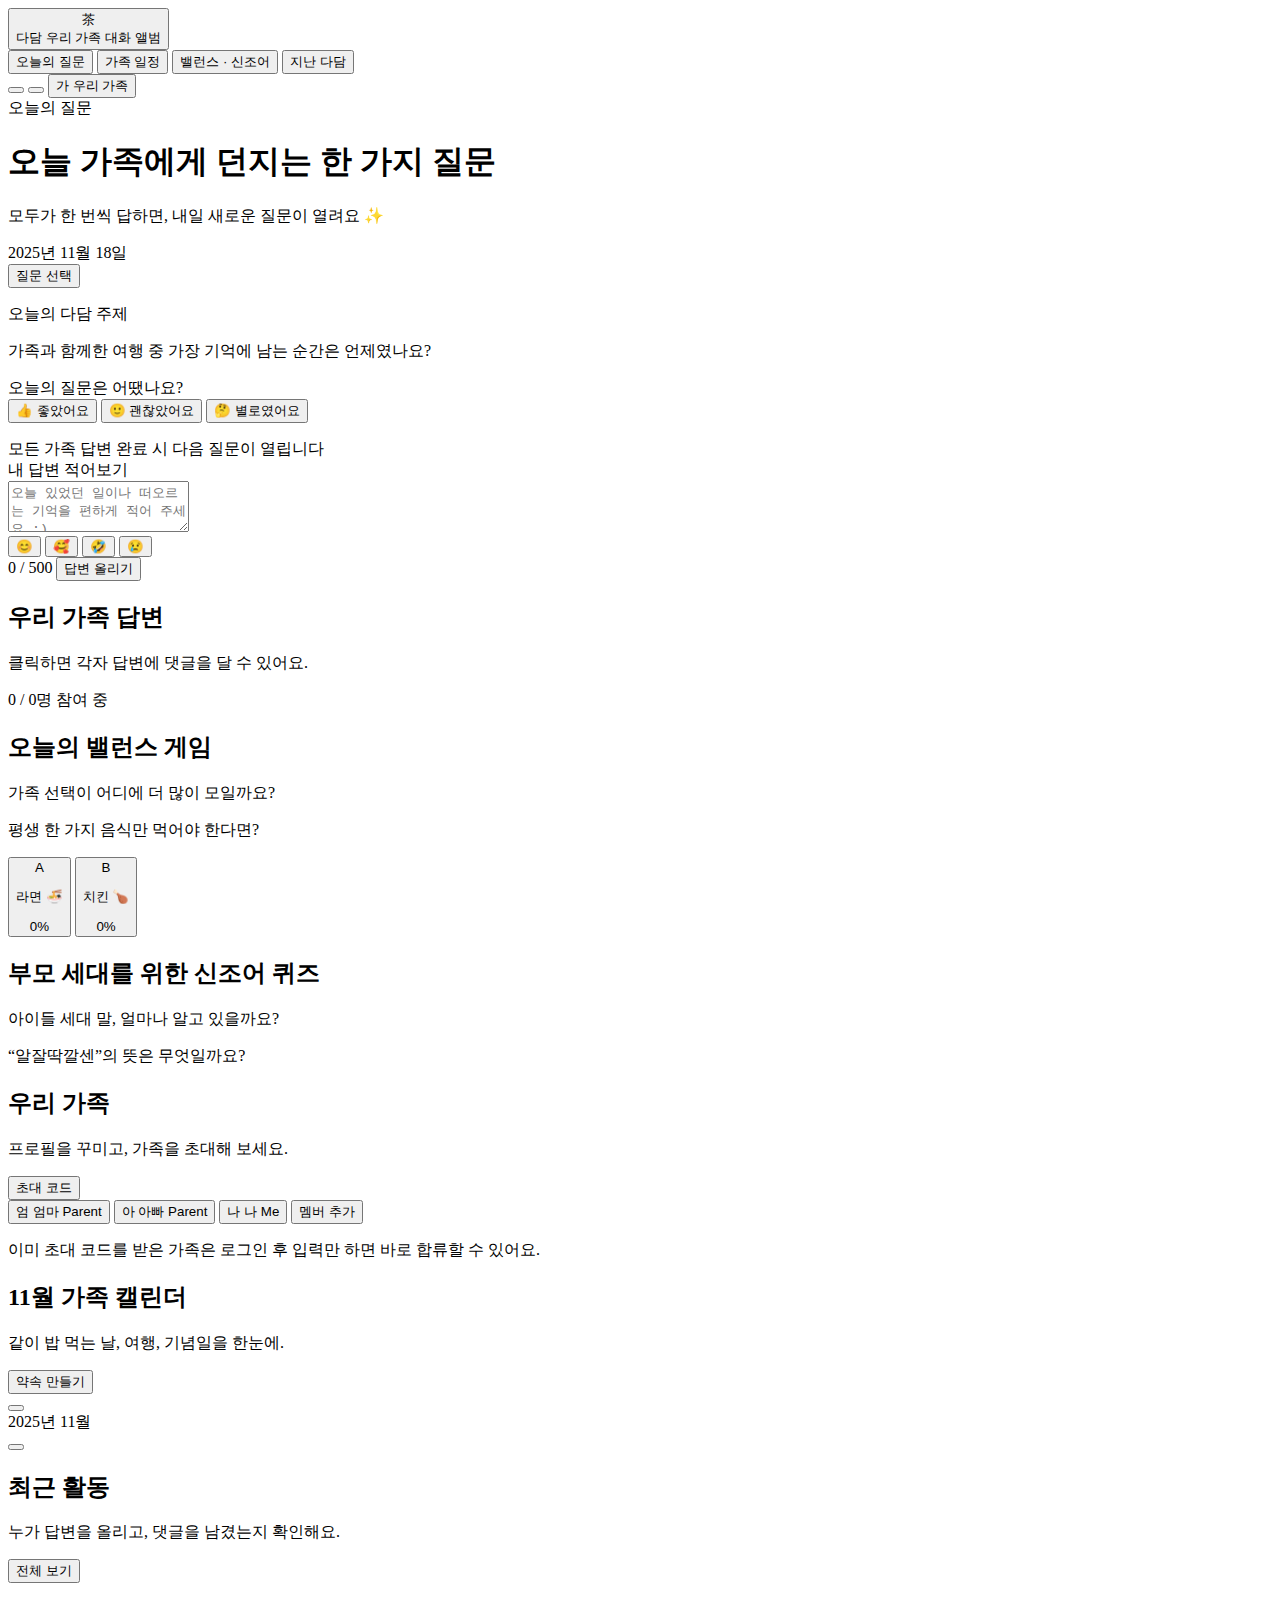
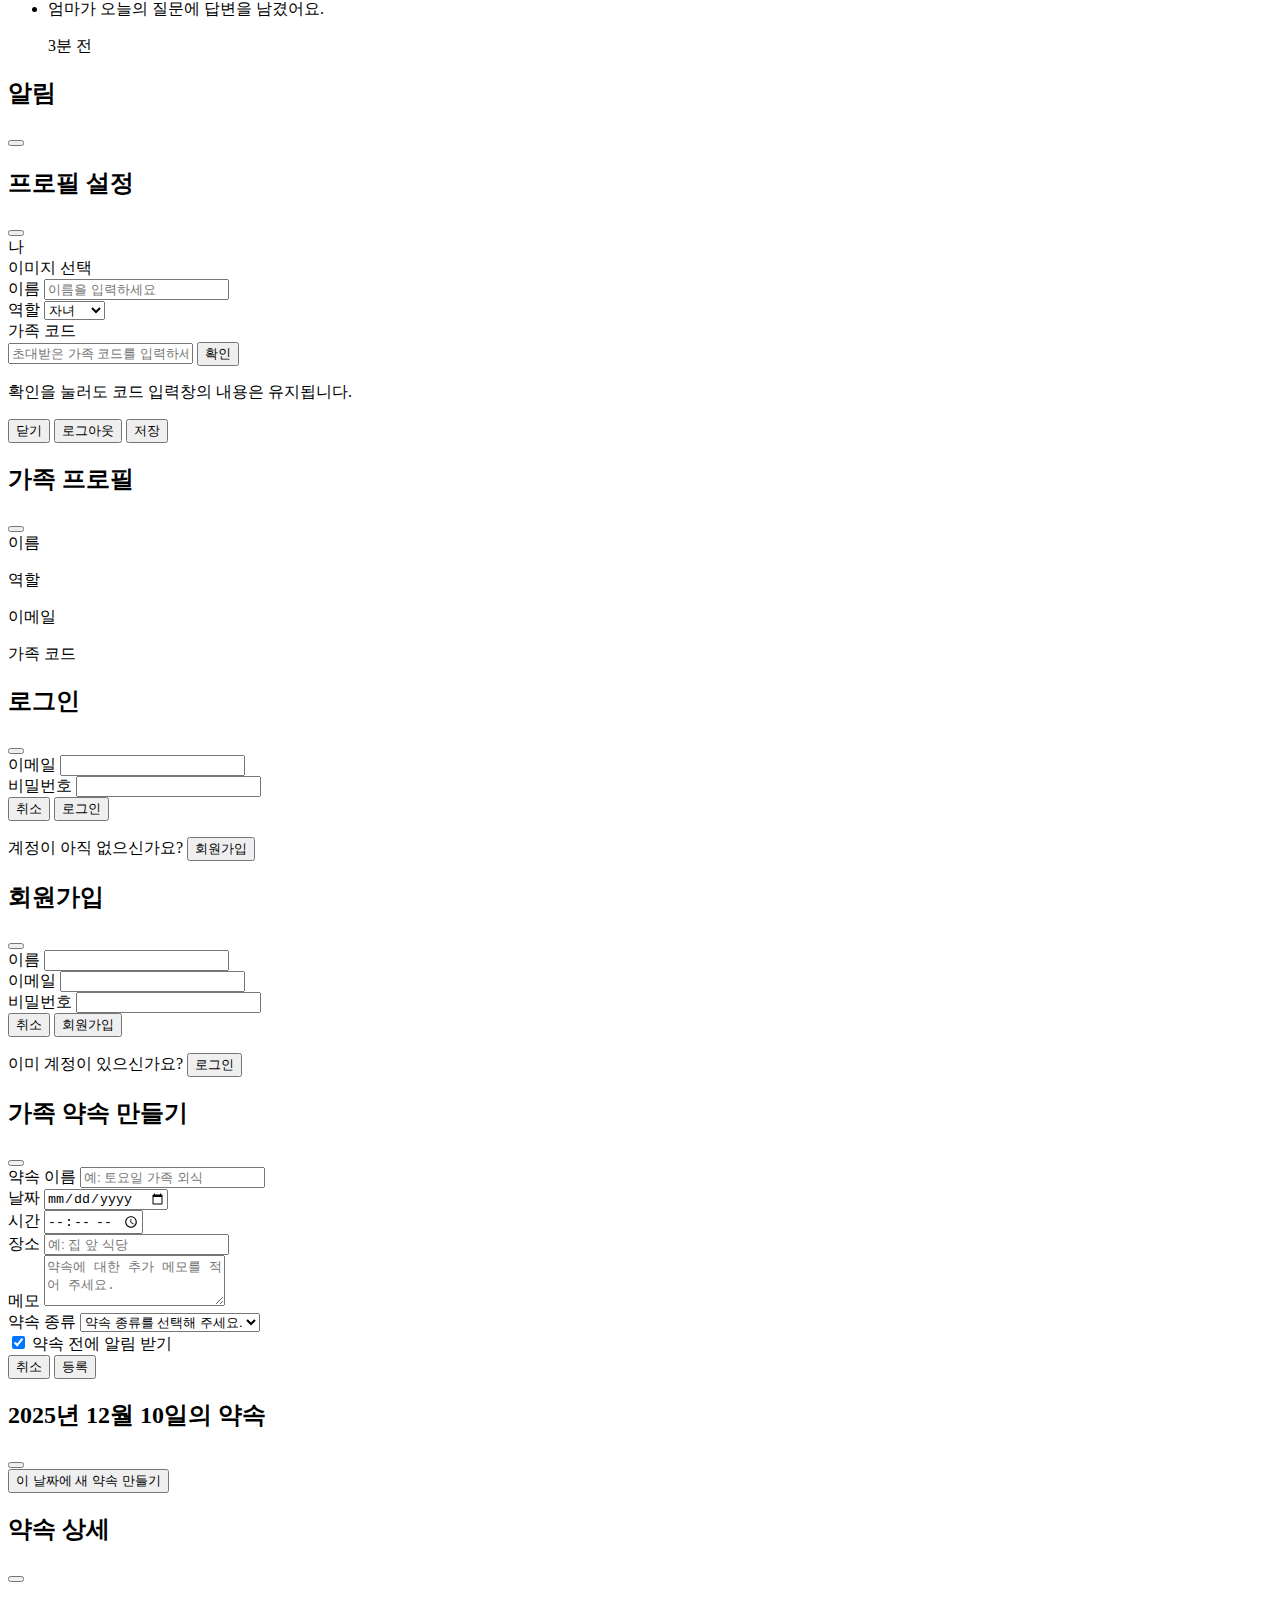
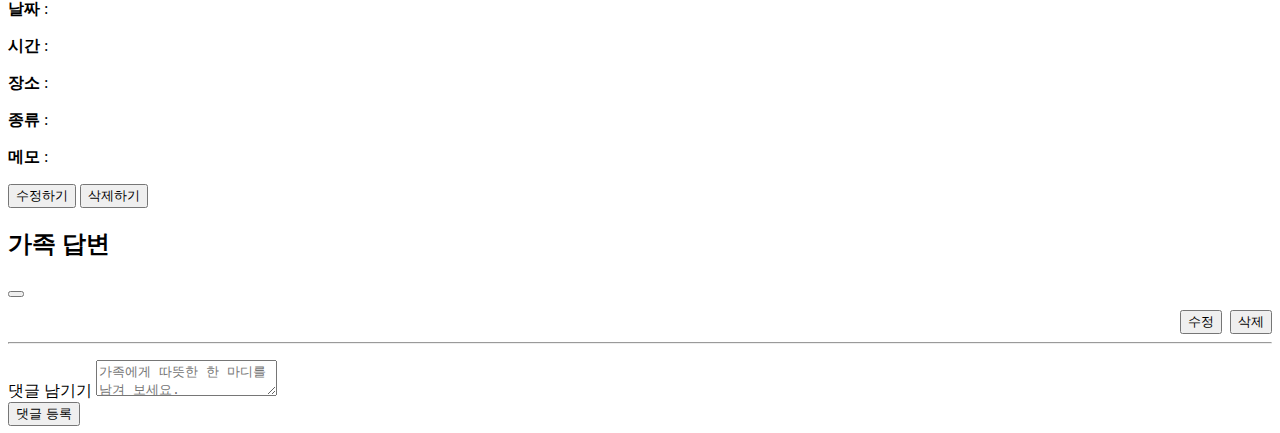
<file: src/main/resources/templates/index.html>
<!DOCTYPE html>
<html lang="ko" xmlns:th="http://www.thymeleaf.org">
<head xmlns:th="http://www.thymeleaf.org">
    <meta charset="UTF-8" />
    <title>다담 · 가족 대화/약속 플랫폼</title>
    <meta name="viewport" content="width=device-width, initial-scale=1.0" />

    <!-- Base & layout & components & widgets -->
    <link rel="stylesheet" th:href="@{/familyhub.base.css}" />
    <link rel="stylesheet" th:href="@{/familyhub.layout.css}" />
    <link rel="stylesheet" th:href="@{/familyhub.components.css}" />
    <link rel="stylesheet" th:href="@{/familyhub.widgets.css}" />
</head>
<body class="fh-body theme-light">
<div class="app">

    <!-- ================= HEADER ================= -->
    <header class="header">
        <div class="header-left">
            <button class="logo-chip" type="button">
                <span class="logo-mark">茶</span>
                <div class="logo-text">
                    <span class="logo-title">다담</span>
                    <span class="logo-subtitle">우리 가족 대화 앨범</span>
                </div>
            </button>

            <nav class="main-nav" aria-label="다담 주요 메뉴">
                <button class="nav-pill is-active" data-view="home" type="button">
                    오늘의 질문
                </button>
                <button class="nav-pill" data-view="calendar" type="button">
                    가족 일정
                </button>
                <button class="nav-pill" data-view="games" type="button">
                    밸런스 · 신조어
                </button>
                <button class="nav-pill" data-view="archive" type="button">
                    지난 다담
                </button>
            </nav>
        </div>

        <div class="header-right">
            <!-- 알림 열기 -->
            <button class="header-icon-btn" id="open-notifications" type="button" aria-label="알림 열기">
                <span class="fh-icon-bell"></span>
                <span class="badge-dot" id="notification-badge"></span>
            </button>

            <!-- 로그인/회원 관리 -->
            <button class="header-icon-btn" id="open-auth" type="button" aria-label="로그인/회원 관리">
                <span class="fh-icon-user"></span>
            </button>

            <!-- 프로필 / 마이페이지 -->
            <button class="avatar-chip" id="open-profile" type="button">
                <span class="avatar avatar-sm" id="current-avatar">
                    <span class="avatar-initial">가</span>
                </span>
                <span class="avatar-name" id="current-username">우리 가족</span>
                <span class="fh-icon-chevron-down"></span>
            </button>
        </div>
    </header>

    <!-- ================= MAIN LAYOUT ================= -->
    <main class="main-layout">
        <!-- ====== MAIN COLUMN ====== -->
        <section class="main-column">

            <!-- 오늘의 질문 / 답변 입력 -->
            <section class="card card-hero" aria-labelledby="today-question-title">
                <header class="card-header">
                    <div class="card-header-left">
                        <span class="pill pill-soft">오늘의 질문</span>
                        <div class="card-title-wrap">
                            <h1 class="card-title" id="today-question-title">
                                오늘 가족에게 던지는 한 가지 질문
                            </h1>
                            <p class="card-subtitle">
                                모두가 한 번씩 답하면, 내일 새로운 질문이 열려요 ✨
                            </p>
                        </div>
                    </div>
                    <div class="card-header-right">
                        <div class="date-badge">
                            <span id="today-label">2025년 11월 18일</span>
                        </div>
                        <button class="ghost-icon-btn" id="open-question-archive" type="button">
                            <span class="fh-icon-calendar"></span>
                            <span>질문 선택</span>
                        </button>
                    </div>
                </header>

                <div class="question-main">
                    <div class="question-text-wrap">
                        <p class="question-tagline">
                            오늘의 다담 주제
                        </p>

                        <!-- ✅ 질문 ID를 data-question-id로 바인딩 -->
                        <p
                                class="question-text"
                                id="today-question-text"
                                data-question-id=""
                                th:attr="data-question-id=${todayQuestion != null} ? ${todayQuestion.id} : null"
                                th:text="${todayQuestion != null} ? ${todayQuestion.content} : '가족과 함께한 여행 중 가장 기억에 남는 순간은 언제였나요?'"
                        >
                            가족과 함께한 여행 중 가장 기억에 남는 순간은 언제였나요?
                        </p>

                        <!-- ✅ 질문 만족도 조사 UI (프론트 전용) -->
                        <div class="question-meta">
                            <div class="question-rating">
                                <span class="chip chip-outline question-rating-label">
                                    오늘의 질문은 어땠나요?
                                </span>
                                <div class="question-rating-buttons" role="group" aria-label="질문 만족도 선택">
                                    <button type="button"
                                            class="chip chip-soft question-rating-btn"
                                            data-rating="good">
                                        👍 좋았어요
                                    </button>
                                    <button type="button"
                                            class="chip chip-soft question-rating-btn"
                                            data-rating="ok">
                                        🙂 괜찮았어요
                                    </button>
                                    <button type="button"
                                            class="chip chip-soft question-rating-btn"
                                            data-rating="bad">
                                        🤔 별로였어요
                                    </button>
                                </div>
                                <!-- 단순 프론트 전용 상태 텍스트 -->
                                <p class="question-rating-status text-soft"
                                   id="question-rating-status"
                                   aria-live="polite"></p>
                            </div>

                            <span class="chip chip-outline">
                                모든 가족 답변 완료 시 다음 질문이 열립니다
                            </span>
                        </div>
                    </div>

                    <form class="answer-form" id="answer-form">
                        <label class="field-label" for="answer-input">
                            내 답변 적어보기
                        </label>
                        <div class="textarea-shell">
                            <textarea
                                    id="answer-input"
                                    class="textarea"
                                    rows="3"
                                    placeholder="오늘 있었던 일이나 떠오르는 기억을 편하게 적어 주세요 :)"
                            ></textarea>
                            <div class="textarea-footer">
                                <div class="emoji-row">
                                    <button type="button" class="emoji-chip" data-emoji="😊">😊</button>
                                    <button type="button" class="emoji-chip" data-emoji="🥰">🥰</button>
                                    <button type="button" class="emoji-chip" data-emoji="🤣">🤣</button>
                                    <button type="button" class="emoji-chip" data-emoji="😢">😢</button>
                                </div>
                                <div class="answer-actions">
                                    <span class="length-hint" id="answer-length-hint">0 / 500</span>
                                    <button class="btn btn-primary" type="submit">
                                        답변 올리기
                                    </button>
                                </div>
                            </div>
                        </div>
                    </form>
                </div>
            </section>

            <!-- 가족 답변 리스트 -->
            <section class="card card-answers" aria-label="가족 답변">
                <header class="card-header">
                    <div class="card-header-left">
                        <h2 class="card-title">우리 가족 답변</h2>
                        <p class="card-subtitle">
                            클릭하면 각자 답변에 댓글을 달 수 있어요.
                        </p>
                    </div>
                    <div class="card-header-right">
                        <span class="pill pill-soft" id="answer-progress-pill">
                            0 / 0명 참여 중
                        </span>
                    </div>
                </header>

                <!-- ✅ 실제 데이터는 dadam.answers.js가 렌더링 -->
                <ul class="answer-list" id="answer-list"></ul>
            </section>

            <!-- 밸런스 게임 + 신조어 퀴즈 영역 -->
            <section class="cards-row">
                <!-- 밸런스 게임 -->
                <section class="card card-balance" aria-label="오늘의 밸런스 게임">
                    <header class="card-header">
                        <div class="card-header-left">
                            <h2 class="card-title">오늘의 밸런스 게임</h2>
                            <p class="card-subtitle">
                                가족 선택이 어디에 더 많이 모일까요?
                            </p>
                        </div>
                    </header>

                    <div class="balance-body" id="balance-game" data-game-id="">
                        <p class="balance-question" id="balance-question">
                            평생 한 가지 음식만 먹어야 한다면?
                        </p>

                        <div class="balance-options">
                            <button
                                    class="balance-option"
                                    type="button"
                                    data-choice="A"
                            >
                                <div class="balance-label">A</div>
                                <p class="balance-text">라면 🍜</p>
                                <div class="balance-result">
                                    <div class="balance-bar" data-bar="A"></div>
                                    <span class="balance-percent" data-percent="A">0%</span>
                                </div>
                                <div class="balance-avatars" data-avatars="A"></div>
                            </button>

                            <button
                                    class="balance-option"
                                    type="button"
                                    data-choice="B"
                            >
                                <div class="balance-label">B</div>
                                <p class="balance-text">치킨 🍗</p>
                                <div class="balance-result">
                                    <div class="balance-bar" data-bar="B"></div>
                                    <span class="balance-percent" data-percent="B">0%</span>
                                </div>
                                <div class="balance-avatars" data-avatars="B"></div>
                            </button>
                        </div>
                    </div>
                </section>

                <!-- 신조어 퀴즈 -->
                <section class="card card-quiz" aria-label="부모 세대를 위한 신조어 퀴즈">
                    <header class="card-header">
                        <div class="card-header-left">
                            <h2 class="card-title">부모 세대를 위한 신조어 퀴즈</h2>
                            <p class="card-subtitle">
                                아이들 세대 말, 얼마나 알고 있을까요?
                            </p>
                        </div>
                        <!--                        <button class="ghost-icon-btn" id="regen-quiz" type="button">-->
                        <!--                            <span class="fh-icon-refresh"></span>-->
                        <!--                            <span>다른 문제</span>-->
                        <!--                        </button>-->
                    </header>

                    <div class="quiz-body" id="slang-quiz" data-quiz-id="">
                        <p class="quiz-question" id="quiz-question">
                            “알잘딱깔센”의 뜻은 무엇일까요?
                        </p>
                        <ul class="quiz-options" id="quiz-options">
                            <!-- JS에서 실제 보기 + 아바타 렌더링 -->
                        </ul>
                        <div class="quiz-actions">
                            <button class="btn btn-primary btn-sm"
                                    id="quiz-check-answer"
                                    type="button"
                                    style="display:none;">
                                정답 확인
                            </button>
                        </div>
                        <p class="quiz-feedback" id="quiz-feedback" aria-live="polite"></p>
                    </div>
                </section>
            </section>
        </section>

        <!-- ====== SIDEBAR ====== -->
        <aside class="sidebar" aria-label="가족 정보 및 일정 사이드바">

            <!-- 가족 멤버 / 초대 -->
            <section class="card card-family">
                <header class="card-header">
                    <div class="card-header-left">
                        <h2 class="card-title">우리 가족</h2>
                        <p class="card-subtitle">
                            프로필을 꾸미고, 가족을 초대해 보세요.
                        </p>
                    </div>
                    <button class="btn btn-ghost" id="open-invite" type="button">
                        초대 코드
                    </button>
                </header>

                <div class="family-grid" id="family-grid">
                    <button class="family-cell" type="button" data-user-id="mom">
                        <span class="avatar avatar-md">
                            <span class="avatar-initial">엄</span>
                        </span>
                        <span class="family-name">엄마</span>
                        <span class="family-role-badge">Parent</span>
                    </button>

                    <button class="family-cell" type="button" data-user-id="dad">
                        <span class="avatar avatar-md">
                            <span class="avatar-initial">아</span>
                        </span>
                        <span class="family-name">아빠</span>
                        <span class="family-role-badge">Parent</span>
                    </button>

                    <button class="family-cell" type="button" data-user-id="me">
                        <span class="avatar avatar-md avatar-accent">
                            <span class="avatar-initial">나</span>
                        </span>
                        <span class="family-name">나</span>
                        <span class="family-role-badge">Me</span>
                    </button>

                    <button class="family-cell family-add" id="family-add-btn" type="button">
                        <span class="avatar avatar-md avatar-dashed">
                            <span class="fh-icon-plus"></span>
                        </span>
                        <span class="family-name">멤버 추가</span>
                    </button>
                </div>

                <p class="family-hint">
                    이미 초대 코드를 받은 가족은 로그인 후 입력만 하면 바로 합류할 수 있어요.
                </p>
            </section>

            <!-- 캘린더 + 일정 -->
            <section class="card card-calendar">
                <header class="card-header">
                    <div class="card-header-left">
                        <h2 class="card-title">11월 가족 캘린더</h2>
                        <p class="card-subtitle">
                            같이 밥 먹는 날, 여행, 기념일을 한눈에.
                        </p>
                    </div>
                    <button class="btn btn-primary btn-sm" id="open-schedule-modal" type="button">
                        약속 만들기
                    </button>
                </header>

                <div class="calendar-shell">
                    <div class="calendar-header">
                        <button class="ghost-icon-btn" id="calendar-prev" type="button" aria-label="이전 달">
                            <span class="fh-icon-chevron-left"></span>
                        </button>
                        <div class="calendar-title" id="calendar-title">2025년 11월</div>
                        <button class="ghost-icon-btn" id="calendar-next" type="button" aria-label="다음 달">
                            <span class="fh-icon-chevron-right"></span>
                        </button>
                    </div>
                    <div class="calendar-grid" id="calendar-grid">
                        <!-- dadam.ui.js에서 달력 렌더링 -->
                    </div>
                </div>

                <!-- ✅ 일정 리스트: JS가 API 결과로 렌더 -->
                <div class="event-list" id="event-list"></div>
            </section>

            <!-- 최근 활동 / 알림 미리보기 -->
            <section class="card card-activity">
                <header class="card-header">
                    <div class="card-header-left">
                        <h2 class="card-title">최근 활동</h2>
                        <p class="card-subtitle">
                            누가 답변을 올리고, 댓글을 남겼는지 확인해요.
                        </p>
                    </div>
                    <button class="ghost-icon-btn" id="open-notifications-from-card" type="button">
                        <span>전체 보기</span>
                        <span class="fh-icon-chevron-right"></span>
                    </button>
                </header>

                <ul class="activity-list" id="activity-list">
                    <!-- 필요하면 나중에 실제 데이터로 교체 -->
                    <li class="activity-item">
                        <span class="activity-icon activity-type-answer"></span>
                        <div class="activity-text">
                            <p class="activity-title">엄마가 오늘의 질문에 답변을 남겼어요.</p>
                            <p class="activity-meta">3분 전</p>
                        </div>
                    </li>
                </ul>
            </section>
        </aside>
    </main>
</div>

<!-- ================= MODALS ================= -->

<!-- 🔔 알림 모달 -->
<div id="modal-notifications" class="modal-backdrop">
    <div class="modal">
        <header class="modal-header">
            <h2 class="modal-title">알림</h2>
            <button class="ghost-icon-btn" type="button" data-close-modal="modal-notifications">
                <span class="fh-icon-close"></span>
            </button>
        </header>
        <div class="modal-body">
            <ul class="notification-list" id="notification-list">
                <!-- dadam.core.js 에서 렌더링 -->
            </ul>
        </div>
    </div>
</div>

<!-- 👤 프로필 / 마이페이지 모달 -->
<div id="modal-profile" class="modal-backdrop">
    <div class="modal">
        <header class="modal-header">
            <h2 class="modal-title">프로필 설정</h2>
            <button class="ghost-icon-btn" type="button" data-close-modal="modal-profile">
                <span class="fh-icon-close"></span>
            </button>
        </header>
        <div class="modal-body">
            <form id="profile-form">
                <div class="profile-avatar-section">
                    <div class="avatar avatar-lg avatar-soft" id="profile-avatar-preview">
                        <span class="avatar-initial">나</span>
                    </div>
                    <label class="btn btn-ghost btn-sm">
                        이미지 선택
                        <input id="profile-image-input" type="file" accept="image/*" hidden />
                    </label>
                </div>

                <div class="field-group">
                    <label class="field-label" for="profile-name-input">이름</label>
                    <input id="profile-name-input" class="input" type="text" placeholder="이름을 입력하세요" />
                </div>

                <div class="field-group">
                    <label class="field-label" for="profile-role-input">역할</label>
                    <select id="profile-role-input" class="select">
                        <option value="child">자녀</option>
                        <option value="parent">부모</option>
                        <option value="grandparent">조부모</option>
                    </select>
                </div>

                <!-- 👨‍👩‍👧 가족 코드 입력 영역 -->
                <div class="field-group">
                    <div class="field-row" style="justify-content: space-between; align-items: center;">
                        <label class="field-label" for="family-code-input">가족 코드</label>
                        <span class="helper-text" id="family-code-display"></span>
                    </div>
                    <div class="field-row">
                        <input
                                id="family-code-input"
                                class="input"
                                type="text"
                                placeholder="초대받은 가족 코드를 입력하세요"
                        />
                        <button class="btn btn-ghost" type="button" id="family-code-check-btn">확인</button>
                    </div>
                    <p class="field-help">확인을 눌러도 코드 입력창의 내용은 유지됩니다.</p>
                </div>

                <div class="modal-footer">
                    <button class="btn btn-ghost" type="button" data-close-modal="modal-profile">닫기</button>
                    <button class="btn btn-ghost" type="button" id="logout-btn">로그아웃</button>
                    <button class="btn btn-primary" type="submit">저장</button>
                </div>
            </form>
        </div>
    </div>
</div>

<!-- 👤 가족 프로필 상세 모달 -->
<div id="modal-family-profile" class="modal-backdrop">
    <div class="modal">
        <header class="modal-header">
            <h2 class="modal-title">가족 프로필</h2>
            <button class="ghost-icon-btn" type="button" data-close-modal="modal-family-profile">
                <span class="fh-icon-close"></span>
            </button>
        </header>
        <div class="modal-body">
            <div class="profile-avatar-section" id="family-profile-avatar">
                <!-- JS 렌더링 -->
            </div>
            <div class="field-group">
                <label class="field-label">이름</label>
                <p class="field-value" id="family-profile-name"></p>
            </div>
            <div class="field-group">
                <label class="field-label">역할</label>
                <p class="field-value" id="family-profile-role"></p>
            </div>
            <div class="field-group">
                <label class="field-label">이메일</label>
                <p class="field-value" id="family-profile-email"></p>
            </div>
            <div class="field-group">
                <label class="field-label">가족 코드</label>
                <p class="field-value" id="family-profile-code"></p>
            </div>
        </div>
    </div>
</div>

<!-- 🔐 로그인 모달 -->
<div id="modal-login" class="modal-backdrop">
    <div class="modal">
        <header class="modal-header">
            <h2 class="modal-title">로그인</h2>
            <button class="ghost-icon-btn" type="button" data-close-modal="modal-login">
                <span class="fh-icon-close"></span>
            </button>
        </header>

        <div class="modal-body">
            <form id="login-form">
                <div class="field-group">
                    <label class="field-label" for="login-email">이메일</label>
                    <input id="login-email" class="input" type="email" name="email" required />
                </div>
                <div class="field-group">
                    <label class="field-label" for="login-password">비밀번호</label>
                    <input id="login-password" class="input" type="password" name="password" required />
                </div>
                <div class="modal-footer">
                    <button class="btn btn-ghost" type="button" data-close-modal="modal-login">취소</button>
                    <button class="btn btn-primary" type="submit">로그인</button>
                </div>
            </form>

            <!-- 👇 로그인 아래에 회원가입 안내 -->
            <p class="auth-helper-text">
                계정이 아직 없으신가요?
                <button type="button" class="link-button" id="go-signup-link">회원가입</button>
            </p>
        </div>
    </div>
</div>

<!-- 🆕 회원가입 모달 -->
<div id="modal-signup" class="modal-backdrop">
    <div class="modal">
        <header class="modal-header">
            <h2 class="modal-title">회원가입</h2>
            <button class="ghost-icon-btn" type="button" data-close-modal="modal-signup">
                <span class="fh-icon-close"></span>
            </button>
        </header>

        <div class="modal-body">
            <form id="signup-form">
                <div class="field-group">
                    <label class="field-label" for="signup-name">이름</label>
                    <input id="signup-name" class="input" type="text" name="name" required />
                </div>
                <div class="field-group">
                    <label class="field-label" for="signup-email">이메일</label>
                    <input id="signup-email" class="input" type="email" name="email" required />
                </div>
                <div class="field-group">
                    <label class="field-label" for="signup-password">비밀번호</label>
                    <input id="signup-password" class="input" type="password" name="password" required />
                </div>
                <div class="modal-footer">
                    <button class="btn btn-ghost" type="button" data-close-modal="modal-signup">취소</button>
                    <button class="btn btn-primary" type="submit">회원가입</button>
                </div>
            </form>

            <p class="auth-helper-text">
                이미 계정이 있으신가요?
                <button type="button" class="link-button" id="go-login-link">로그인</button>
            </p>
        </div>
    </div>
</div>


<!-- 📅 약속 만들기 모달 -->
<div id="modal-schedule" class="modal-backdrop">
    <div class="modal">
        <header class="modal-header">
            <h2 class="modal-title">가족 약속 만들기</h2>
            <button class="ghost-icon-btn" type="button" data-close-modal="modal-schedule">
                <span class="fh-icon-close"></span>
            </button>
        </header>

        <div class="modal-body">
            <form id="schedule-form">
                <!-- ✅ title: 필수 -->
                <div class="field-group">
                    <label class="field-label" for="schedule-title">약속 이름</label>
                    <input
                            id="schedule-title"
                            name="title"
                            class="input"
                            type="text"
                            placeholder="예: 토요일 가족 외식"
                            required
                    />
                </div>

                <div class="field-group field-row">
                    <!-- ✅ date: 필수 -->
                    <div class="field-col">
                        <label class="field-label" for="schedule-date">날짜</label>
                        <input
                                id="schedule-date"
                                name="date"
                                class="input"
                                type="date"
                                required
                        />
                    </div>

                    <!-- ⭕ time: 선택 -->
                    <div class="field-col">
                        <label class="field-label" for="schedule-time">시간</label>
                        <input
                                id="schedule-time"
                                name="time"
                                class="input"
                                type="time"
                        />
                    </div>
                </div>

                <!-- ⭕ place: 선택 -->
                <div class="field-group">
                    <label class="field-label" for="schedule-place">장소</label>
                    <input
                            id="schedule-place"
                            name="place"
                            class="input"
                            type="text"
                            placeholder="예: 집 앞 식당"
                    />
                </div>

                <!-- ⭕ memo: 선택 -->
                <div class="field-group">
                    <label class="field-label" for="schedule-memo">메모</label>
                    <textarea
                            id="schedule-memo"
                            name="memo"
                            class="textarea"
                            rows="3"
                            placeholder="약속에 대한 추가 메모를 적어 주세요."
                    ></textarea>
                </div>

                <!-- ⭕ type: 사용자가 직접 선택 (선택 사항) -->
                <div class="field-group">
                    <label class="field-label" for="schedule-type">약속 종류</label>
                    <select
                            id="schedule-type"
                            name="type"
                            class="select"
                    >
                        <option value="" selected>약속 종류를 선택해 주세요.</option>
                        <option value="dinner">식사</option>
                        <option value="trip">여행</option>
                        <option value="event">기타</option>
                    </select>
                </div>

                <!-- ⭕ remind: 선택(체크/해제) -->
                <div class="field-group">
                    <label class="checkbox">
                        <input
                                id="schedule-remind"
                                name="remind"
                                type="checkbox"
                                checked
                        />
                        <span>약속 전에 알림 받기</span>
                    </label>
                </div>

                <div class="modal-footer">
                    <button class="btn btn-ghost" type="button" data-close-modal="modal-schedule">취소</button>
                    <button class="btn btn-primary" type="submit">등록</button>
                </div>
            </form>
        </div>
    </div>
</div>

<!-- 📅 날짜별 약속 리스트 모달 -->
<div id="modal-day-events" class="modal-backdrop">
    <div class="modal">
        <header class="modal-header">
            <h2 class="modal-title">
                <span id="day-events-date-label">2025년 12월 10일</span>의 약속
            </h2>
            <button class="ghost-icon-btn" type="button" data-close-modal="modal-day-events">
                <span class="fh-icon-close"></span>
            </button>
        </header>
        <div class="modal-body">
            <div id="day-events-list">
                <!-- dadam.ui.js에서 해당 날짜의 약속 리스트 렌더링 -->
            </div>
        </div>
        <footer class="modal-footer">
            <button class="btn btn-primary" type="button" id="day-events-create-btn">
                이 날짜에 새 약속 만들기
            </button>
        </footer>
    </div>
</div>

<!-- 📌 약속 상세 모달 -->
<div id="modal-schedule-detail" class="modal-backdrop">
    <div class="modal">
        <header class="modal-header">
            <h2 class="modal-title" id="schedule-detail-title">약속 상세</h2>
            <button class="ghost-icon-btn" type="button" data-close-modal="modal-schedule-detail">
                <span class="fh-icon-close"></span>
            </button>
        </header>
        <div class="modal-body">
            <div class="field-group">
                <p><strong>날짜</strong> : <span id="schedule-detail-date"></span></p>
            </div>
            <div class="field-group">
                <p><strong>시간</strong> : <span id="schedule-detail-time"></span></p>
            </div>
            <div class="field-group">
                <p><strong>장소</strong> : <span id="schedule-detail-place"></span></p>
            </div>
            <div class="field-group">
                <p><strong>종류</strong> : <span id="schedule-detail-type"></span></p>
            </div>
            <div class="field-group">
                <p><strong>메모</strong> : <span id="schedule-detail-memo"></span></p>
            </div>
        </div>
        <footer class="modal-footer">
            <button class="btn btn-ghost" type="button" id="schedule-detail-edit-btn">수정하기</button>
            <button class="btn btn-danger" type="button" id="schedule-detail-delete-btn">삭제하기</button>
        </footer>
    </div>
</div>

<!-- ✅ 답변 상세 + 댓글 모달 (answers.js에서 사용) -->
<div id="modal-answer-thread" class="modal-backdrop">
    <div class="modal">
        <header class="modal-header">
            <h2 class="modal-title">가족 답변</h2>
            <button class="ghost-icon-btn" type="button" data-close-modal="modal-answer-thread">
                <span class="fh-icon-close"></span>
            </button>
        </header>
        <div class="modal-body">
            <div id="answer-thread-main"></div>
            <div class="answer-thread-actions" id="answer-thread-actions" style="display:none; margin-top:12px; gap:8px; display:flex; justify-content:flex-end;">
                <button class="btn btn-ghost btn-sm" type="button" id="answer-edit-btn">수정</button>
                <button class="btn btn-ghost btn-sm" type="button" id="answer-edit-cancel-btn" style="display:none;">수정 취소</button>
                <button class="btn btn-danger btn-sm" type="button" id="answer-delete-btn">삭제</button>
            </div>
            <hr />
            <ul class="comment-list" id="comment-list"></ul>

            <form id="comment-form" class="comment-form">
                <div class="field-group">
                    <label class="field-label" for="comment-input">댓글 남기기</label>
                    <textarea id="comment-input" class="textarea" rows="2" placeholder="가족에게 따뜻한 한 마디를 남겨 보세요."></textarea>
                </div>
                <div class="modal-footer">
                    <button class="btn btn-primary" type="submit">댓글 등록</button>
                </div>
            </form>
        </div>
    </div>
</div>

<!-- ================= SCRIPTS ================= -->
<script th:src="@{/js/dadam.core.js}"></script>
<script th:src="@{/js/dadam.profile.js}"></script>
<script th:src="@{/js/dadam.balance.js}"></script>
<script th:src="@{/js/dadam.quiz.js}"></script>
<script th:src="@{/js/dadam.answers.js}"></script>
<script th:src="@{/js/dadam.ui.js}"></script>

</body>
</html>
</file>
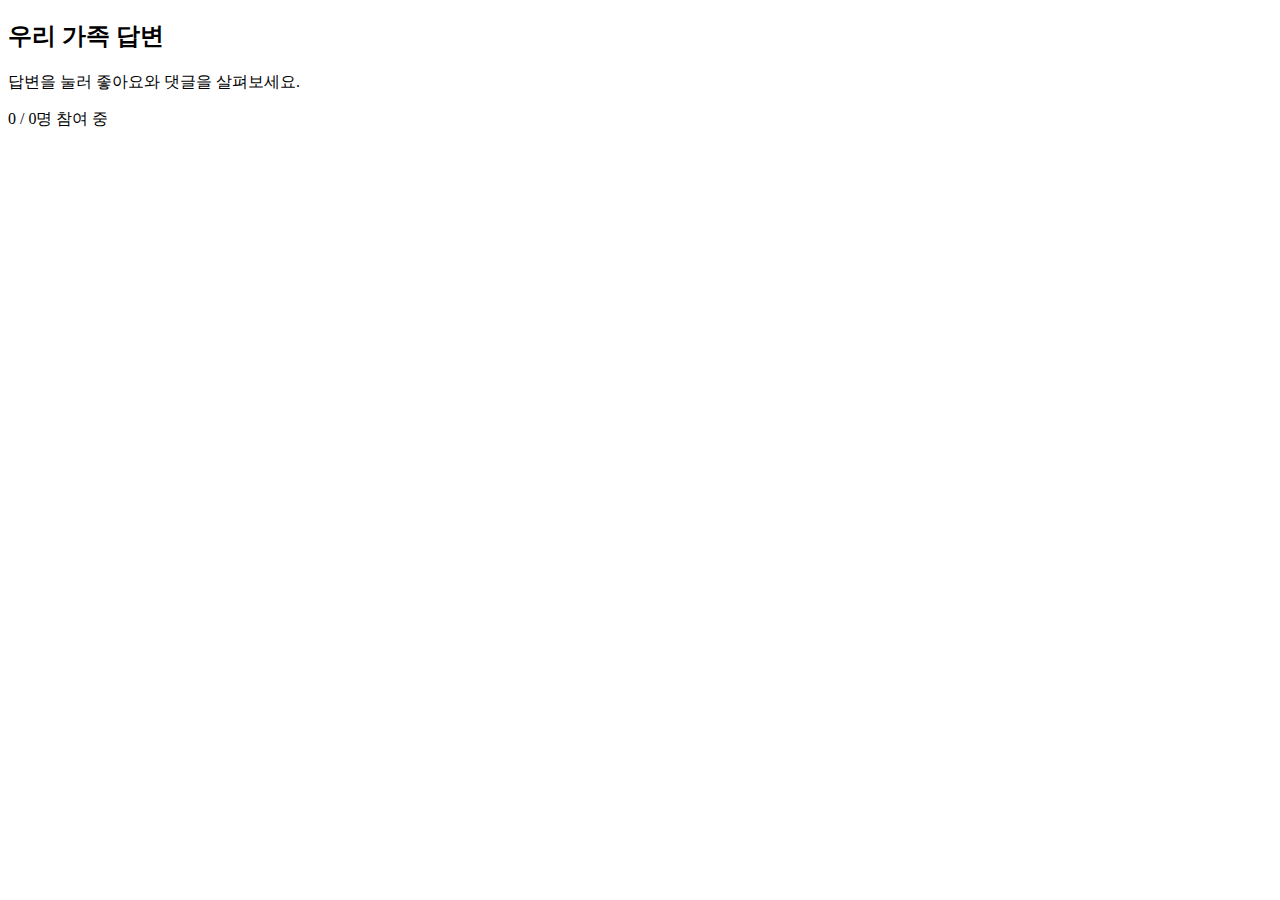
<file: src/main/resources/templates/fragments/answers.html>
<!DOCTYPE html>
<html xmlns:th="http://www.thymeleaf.org">
<body>
<section class="card card-answers"
         aria-label="가족 답변"
         th:fragment="answers-card">

    <header class="card-header">
        <div class="card-header-left">
            <h2 class="card-title">우리 가족 답변</h2>
            <p class="card-subtitle">
                답변을 눌러 좋아요와 댓글을 살펴보세요.
            </p>
        </div>
        <div class="card-header-right">
            <span class="pill pill-soft" id="answer-progress-pill">
                0 / 0명 참여 중
            </span>
        </div>
    </header>

    <!-- ✅ 실제 데이터는 dadam.answers.js가 렌더링 -->
    <ul class="answer-list" id="answer-list"></ul>
</section>
</body>
</html>
</file>
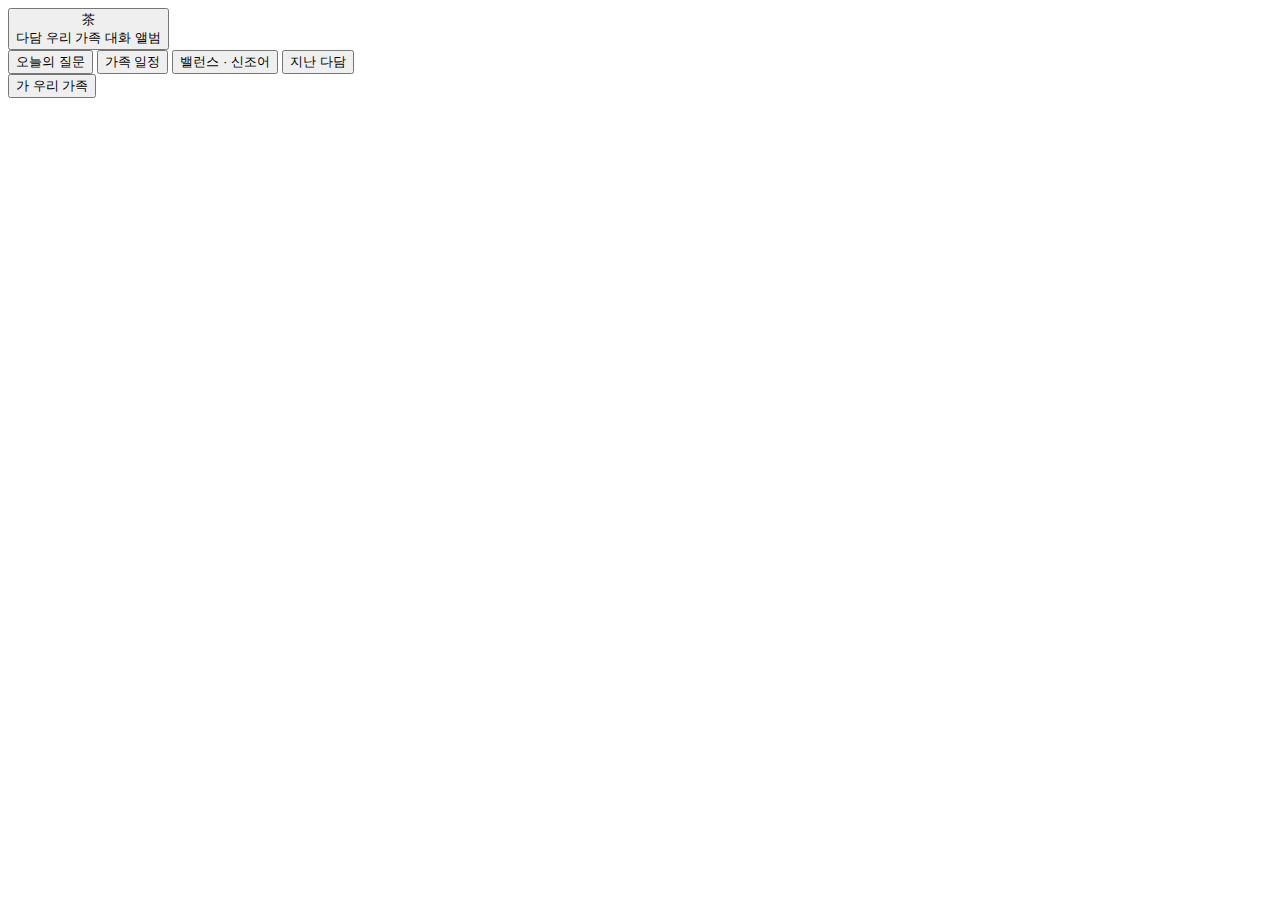
<file: src/main/resources/templates/fragments/header.html>
<!DOCTYPE html>
<html xmlns:th="http://www.thymeleaf.org">
<body>
<header class="header" th:fragment="header">
    <div class="header-left">
        <button class="logo-chip" type="button">
            <span class="logo-mark">茶</span>
            <div class="logo-text">
                <span class="logo-title">다담</span>
                <span class="logo-subtitle">우리 가족 대화 앨범</span>
            </div>
        </button>

        <nav class="main-nav" aria-label="다담 주요 메뉴">
            <button class="nav-pill is-active" data-view="home" type="button">
                오늘의 질문
            </button>
            <button class="nav-pill" data-view="calendar" type="button">
                가족 일정
            </button>
            <button class="nav-pill" data-view="games" type="button">
                밸런스 · 신조어
            </button>
            <button class="nav-pill" data-view="archive" type="button">
                지난 다담
            </button>
        </nav>
    </div>
    <div class="header-right">
<!--        &lt;!&ndash; 알림 열기 &ndash;&gt;-->
<!--        <button class="header-icon-btn" id="open-notifications" type="button" aria-label="알림 열기">-->
<!--            <span class="fh-icon-bell"></span>-->
<!--            <span class="badge-dot" id="notification-badge"></span>-->
<!--        </button>-->

        <!-- 프로필 / 마이페이지 -->
        <button class="avatar-chip" id="open-profile" type="button">
        <span class="avatar avatar-sm" id="current-avatar">
            <span class="avatar-initial">가</span>
        </span>
            <span class="avatar-name" id="current-username">우리 가족</span>
            <span class="fh-icon-chevron-down"></span>
        </button>
    </div>

</header>
</body>
</html>
</file>
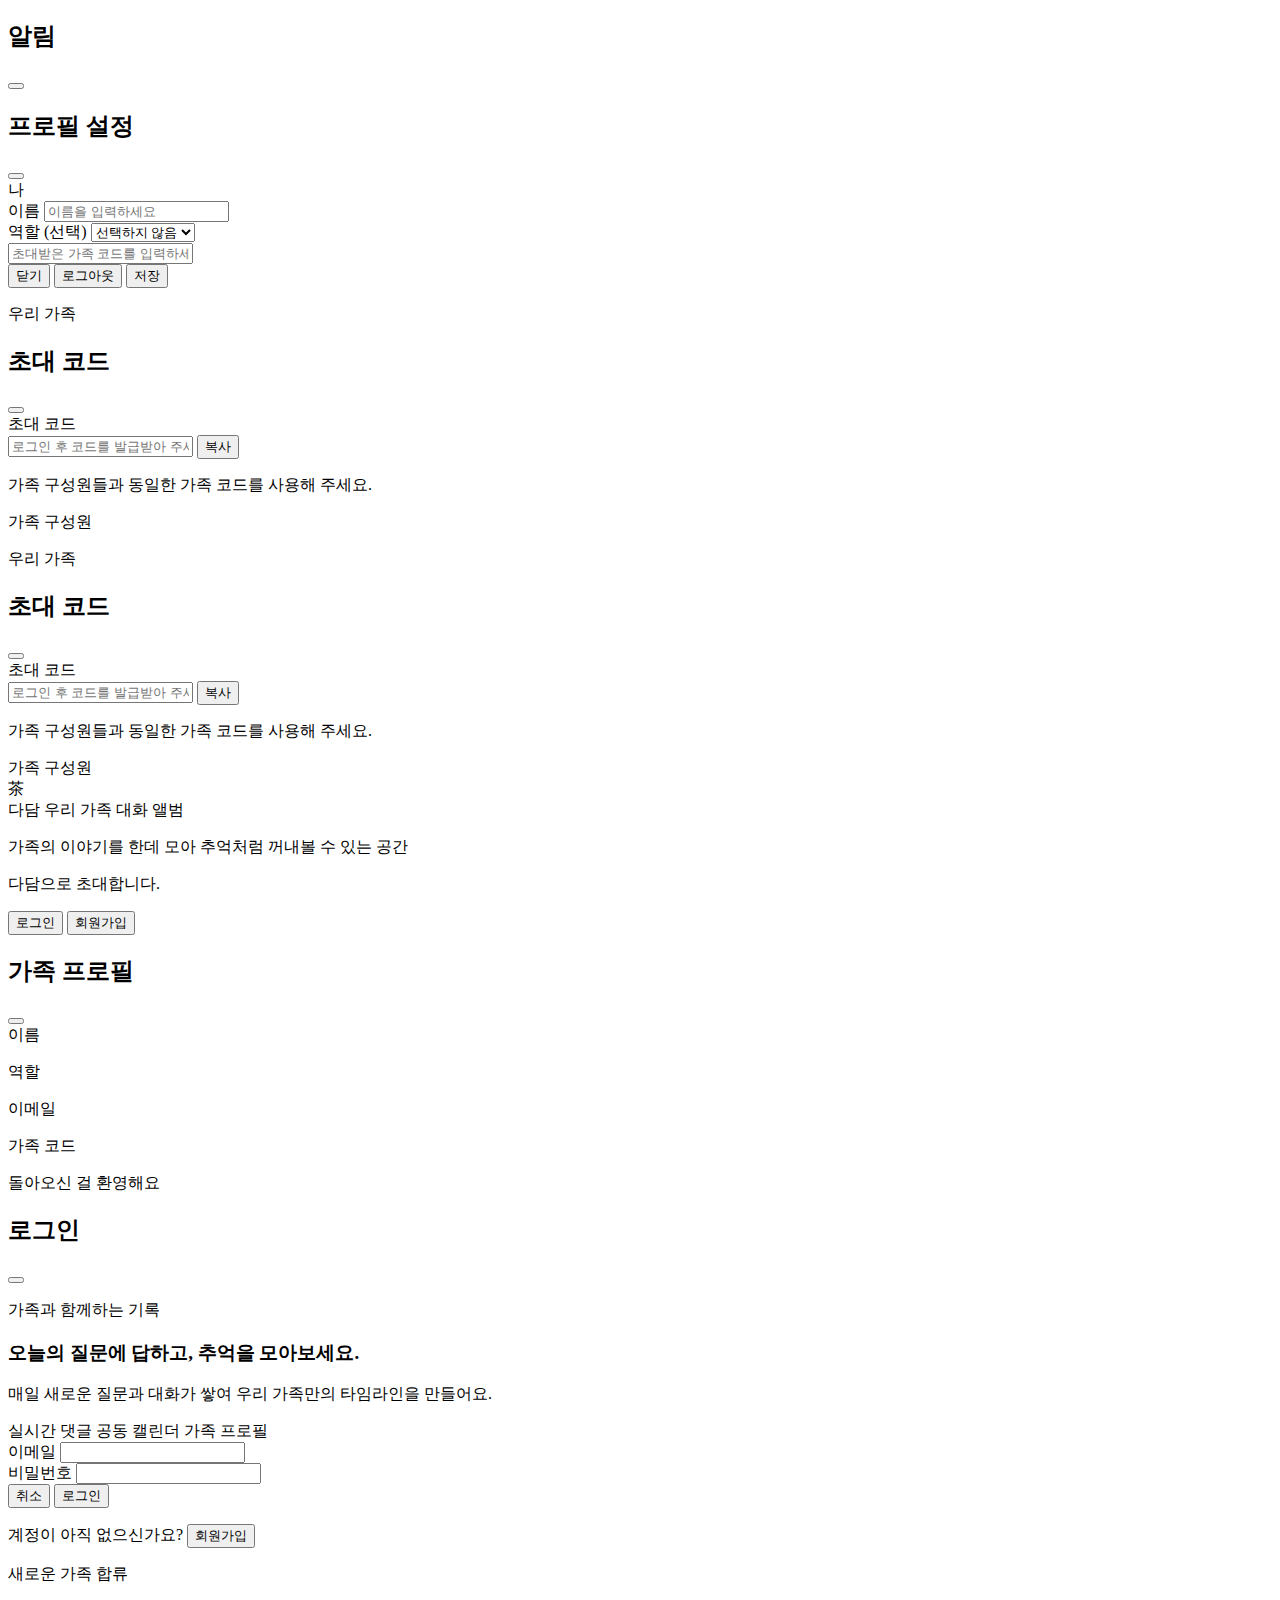
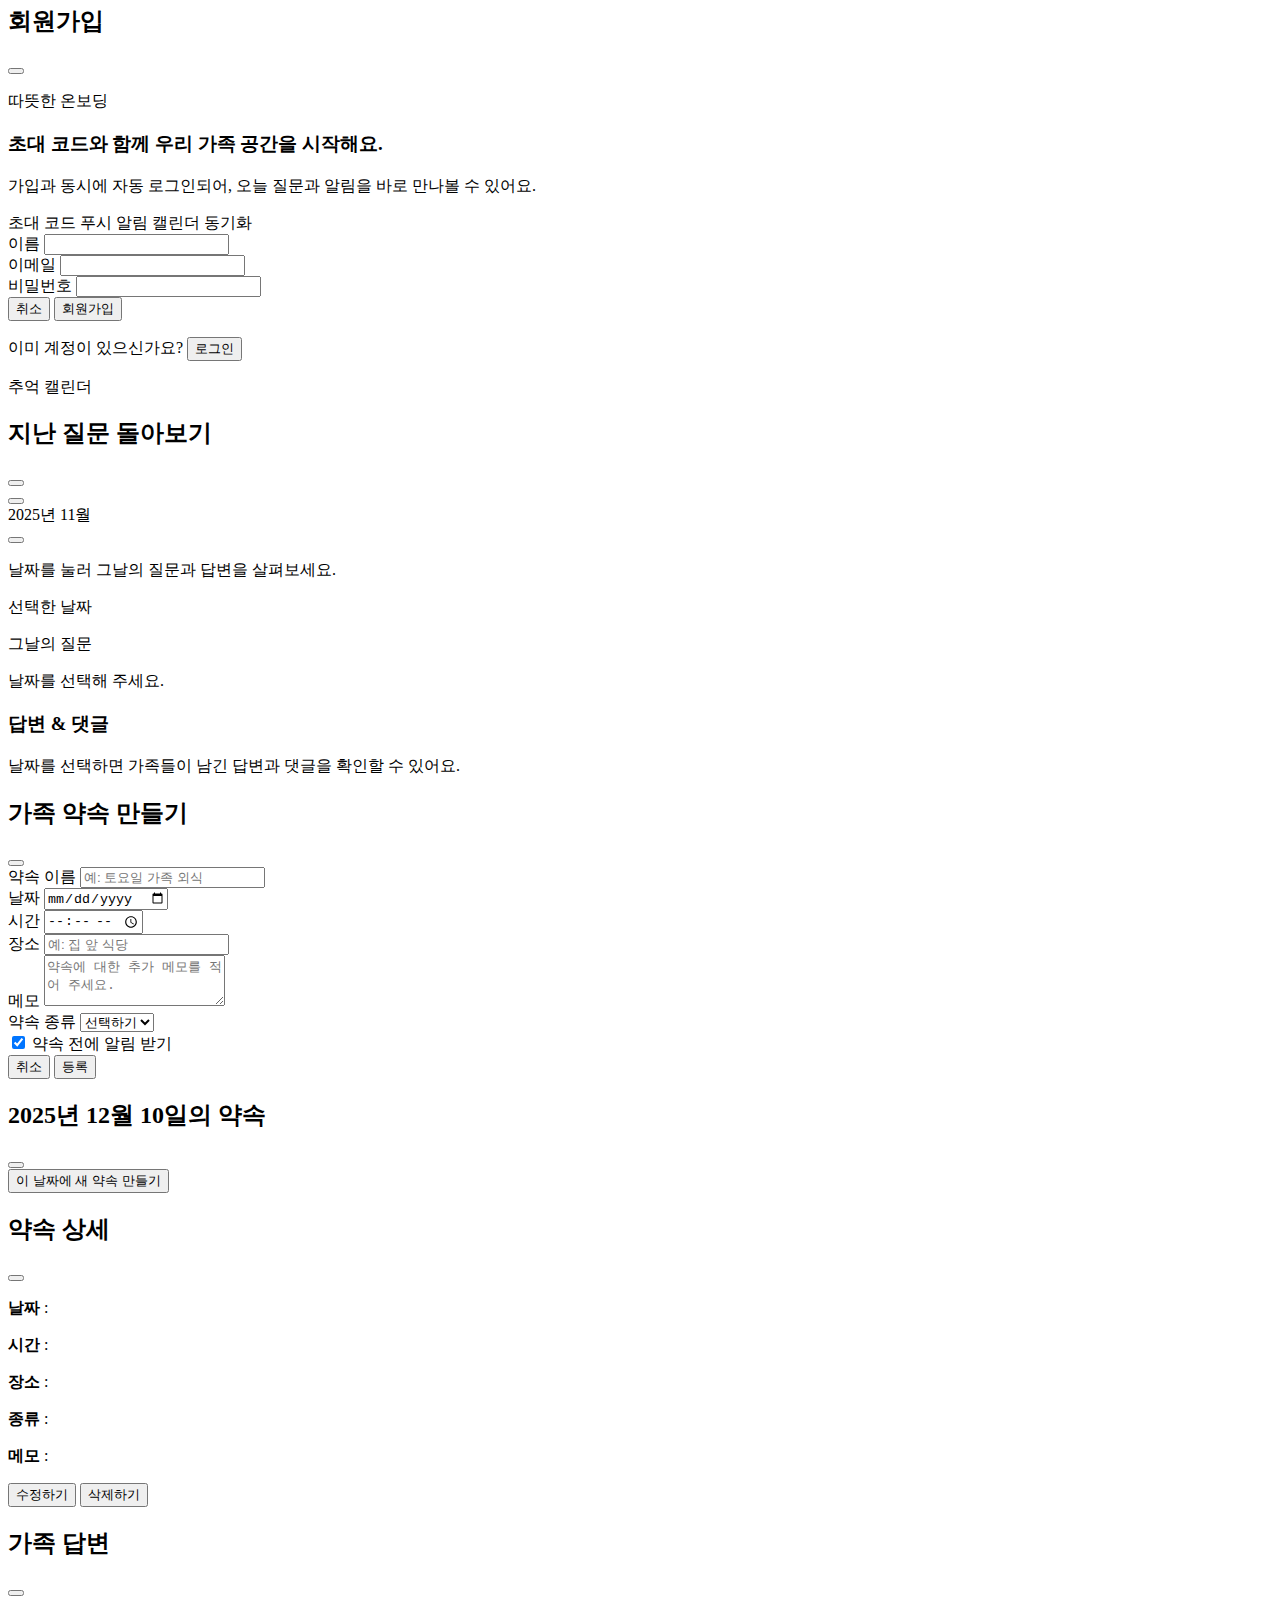
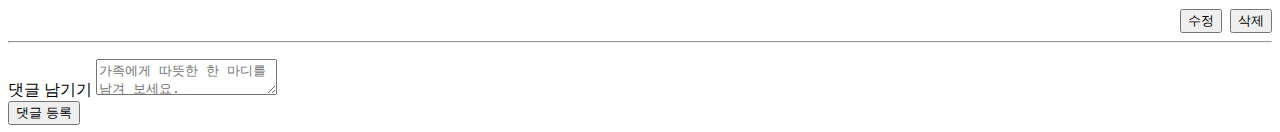
<file: src/main/resources/templates/fragments/modals.html>
<!DOCTYPE html>
<html xmlns:th="http://www.thymeleaf.org">
<body>
<div th:fragment="modals">

    <!-- 🔔 알림 모달 -->
    <div id="modal-notifications" class="modal-backdrop">
        <div class="modal">
            <header class="modal-header">
                <h2 class="modal-title">알림</h2>
                <button class="ghost-icon-btn" type="button" data-close-modal="modal-notifications">
                    <span class="fh-icon-close"></span>
                </button>
            </header>
            <div class="modal-body">
                <ul class="notification-list" id="notification-list">
                    <!-- dadam.core.js 에서 렌더링 -->
                </ul>
            </div>
        </div>
    </div>

    <!-- 👤 프로필 / 마이페이지 모달 -->
    <div id="modal-profile" class="modal-backdrop">
        <div class="modal">
            <header class="modal-header">
                <h2 class="modal-title">프로필 설정</h2>
                <button class="ghost-icon-btn" type="button" data-close-modal="modal-profile">
                    <span class="fh-icon-close"></span>
                </button>
            </header>
            <div class="modal-body">
                <form id="profile-form">
                    <div class="profile-avatar-section">
                        <!-- ✅ JS에서 사용하는 아바타 프리뷰 -->
                        <div class="avatar avatar-lg avatar-soft" id="profile-avatar-preview">
                            <span class="avatar-initial">나</span>
                        </div>
                    </div>

                    <div class="field-group">
                        <label class="field-label" for="profile-name-input">이름</label>
                        <input id="profile-name-input"
                               class="input"
                               type="text"
                               placeholder="이름을 입력하세요" />
                    </div>

                    <div class="field-group">
                        <label class="field-label" for="profile-role-input">역할 (선택)</label>
                        <select id="profile-role-input" class="select">
                            <option value="">선택하지 않음</option>
                            <option value="grandparent">조부모</option>
                            <option value="parent">부모</option>
                            <option value="child">자녀</option>
                        </select>
                    </div>

                    <!-- 👨‍👩‍👧 가족 코드 입력 영역 -->
                    <div class="field-group">
                        <div class="field-row" style="justify-content: space-between; align-items: center;">
                            <label class="field-label" for="family-code-input"></label>
                            <span class="helper-text" id="family-code-display"></span>
                        </div>
                        <div class="field-row">
                            <input
                                    id="family-code-input"
                                    class="input"
                                    type="text"
                                    placeholder="초대받은 가족 코드를 입력하세요"
                            />
                        </div>
                    </div>

                    <div class="modal-footer">
                        <button class="btn btn-ghost" type="button" data-close-modal="modal-profile">닫기</button>
                        <button class="btn btn-ghost" type="button" id="logout-btn">로그아웃</button>
                        <button class="btn btn-primary" type="submit">저장</button>
                    </div>
                </form>
            </div>
        </div>
    </div>

    <!-- 👪 우리 가족 초대 코드 / 멤버 모달 -->
    <div id="modal-invite" class="modal-backdrop">
        <div class="modal">
            <header class="modal-header">
                <div>
                    <p class="modal-eyebrow">우리 가족</p>
                    <h2 class="modal-title">초대 코드</h2>
                </div>
                <button class="ghost-icon-btn" type="button" data-close-modal="modal-invite">
                    <span class="fh-icon-close"></span>
                </button>
            </header>
            <div class="modal-body">
                <div class="field-group">
                    <label class="field-label" for="invite-code-value">초대 코드</label>
                    <div class="field-row">
                        <input
                                id="invite-code-value"
                                class="input"
                                type="text"
                                readonly
                                value=""
                                placeholder="로그인 후 코드를 발급받아 주세요"
                        />
                        <button class="btn btn-primary" type="button" id="copy-invite-code">복사</button>
                    </div>
                    <p class="helper-text">가족 구성원들과 동일한 가족 코드를 사용해 주세요.</p>
                </div>

                <div class="field-group">
                    <div class="field-row" style="justify-content: space-between; align-items: center;">
                        <label class="field-label" style="margin: 0;">가족 구성원</label>
                        <span class="helper-text" id="invite-family-count"></span>
                    </div>
                    <div class="family-grid" id="invite-family-list">
                        <!-- JS에서 렌더링 -->
                    </div>
                </div>
            </div>
        </div>
    </div>

    <!-- 🔐 로그인 / 회원가입 모달 -->
    <div id="modal-auth" class="modal-backdrop">
        <div class="modal">
            <header class="modal-header">
                <div>
                    <p class="modal-eyebrow">우리 가족</p>
                    <h2 class="modal-title">초대 코드</h2>
                </div>
                <button class="ghost-icon-btn" type="button" data-close-modal="modal-invite">
                    <span class="fh-icon-close"></span>
                </button>
            </header>
            <div class="modal-body">
                <div class="field-group">
                    <label class="field-label" for="invite-code-value">초대 코드</label>
                    <div class="field-row">
                        <input
                                id="invite-code-value"
                                class="input"
                                type="text"
                                readonly
                                value=""
                                placeholder="로그인 후 코드를 발급받아 주세요"
                        />
                        <button class="btn btn-primary" type="button" id="copy-invite-code">복사</button>
                    </div>
                    <p class="helper-text">가족 구성원들과 동일한 가족 코드를 사용해 주세요.</p>
                </div>

                <div class="field-group">
                    <div class="field-row" style="justify-content: space-between; align-items: center;">
                        <label class="field-label" style="margin: 0;">가족 구성원</label>
                        <span class="helper-text" id="invite-family-count"></span>
                    </div>
                    <div class="family-grid" id="invite-family-list">
                        <!-- JS에서 렌더링 -->
                    </div>
                </div>
            </div>
        </div>
    </div>

    <!-- ✨ 다담 인트로 / 로고 모달 -->
    <div id="modal-intro" class="modal-backdrop">
        <div class="modal intro-modal">
            <div class="intro-hero">
                <div class="logo-badge">
                    <span class="logo-mark">茶</span>
                    <div class="logo-text">
                        <span class="logo-title">다담</span>
                        <span class="logo-subtitle">우리 가족 대화 앨범</span>
                    </div>
                </div>
                <p class="intro-tagline">
                    가족의 이야기를 한데 모아 추억처럼 꺼내볼 수 있는 공간
                </p>
                <p class="intro-tagline">
                    다담으로 초대합니다.
                </p>
            </div>
            <div class="intro-actions">
                <button class="btn btn-primary" type="button" id="intro-login-btn">로그인</button>
                <button class="btn btn-ghost" type="button" id="intro-signup-btn">회원가입</button>
            </div>
        </div>
    </div>

    <!-- 👤 가족 프로필 상세 모달 -->
    <div id="modal-family-profile" class="modal-backdrop">
        <div class="modal">
            <header class="modal-header">
                <h2 class="modal-title">가족 프로필</h2>
                <button class="ghost-icon-btn" type="button" data-close-modal="modal-family-profile">
                    <span class="fh-icon-close"></span>
                </button>
            </header>
            <div class="modal-body">
                <div class="profile-avatar-section" id="family-profile-avatar">
                    <!-- JS 렌더링 -->
                </div>
                <div class="field-group">
                    <label class="field-label">이름</label>
                    <p class="field-value" id="family-profile-name"></p>
                </div>
                <div class="field-group">
                    <label class="field-label">역할</label>
                    <p class="field-value" id="family-profile-role"></p>
                </div>
                <div class="field-group">
                    <label class="field-label">이메일</label>
                    <p class="field-value" id="family-profile-email"></p>
                </div>
                <div class="field-group">
                    <label class="field-label">가족 코드</label>
                    <p class="field-value" id="family-profile-code"></p>
                </div>
            </div>
        </div>
    </div>

    <!-- 🔐 로그인 모달 -->
    <div id="modal-login" class="modal-backdrop">
        <div class="modal auth-modal">
            <header class="modal-header auth-modal-header">
                <div>
                    <p class="modal-eyebrow">돌아오신 걸 환영해요</p>
                    <h2 class="modal-title">로그인</h2>
                </div>
                <button class="ghost-icon-btn" type="button" data-close-modal="modal-login">
                    <span class="fh-icon-close"></span>
                </button>
            </header>

            <div class="modal-body auth-modal-body">
                <div class="auth-grid">
                    <div class="auth-highlight">
                        <div class="glow-dot"></div>
                        <p class="auth-tag">가족과 함께하는 기록</p>
                        <h3 class="auth-headline">오늘의 질문에 답하고, 추억을 모아보세요.</h3>
                        <p class="auth-subtext">
                            매일 새로운 질문과 대화가 쌓여 우리 가족만의 타임라인을 만들어요.
                        </p>
                        <div class="auth-badges">
                            <span class="pill pill-soft">실시간 댓글</span>
                            <span class="pill pill-soft">공동 캘린더</span>
                            <span class="pill pill-soft">가족 프로필</span>
                        </div>
                    </div>

                    <div class="auth-form">
                        <div class="auth-feedback" id="login-feedback" hidden></div>
                        <form id="login-form">
                            <div class="field-group">
                                <label class="field-label" for="login-email">이메일</label>
                                <input id="login-email" class="input" type="email" name="email" autocomplete="username" required />
                            </div>
                            <div class="field-group">
                                <label class="field-label" for="login-password">비밀번호</label>
                                <input id="login-password" class="input" type="password" name="password" autocomplete="current-password" required />
                            </div>
                            <div class="modal-footer auth-footer">
                                <button class="btn btn-ghost" id="login-cancel-btn" type="button" data-close-modal="modal-login">취소</button>
                                <button class="btn btn-primary" type="submit">로그인</button>
                            </div>
                        </form>

                        <p class="auth-helper-text">
                            계정이 아직 없으신가요?
                            <button type="button" class="link-button" id="go-signup-link">회원가입</button>
                        </p>
                    </div>
                </div>
            </div>
        </div>
    </div>

    <!-- 🆕 회원가입 모달 -->
    <div id="modal-signup" class="modal-backdrop">
        <div class="modal auth-modal">
            <header class="modal-header auth-modal-header">
                <div>
                    <p class="modal-eyebrow">새로운 가족 합류</p>
                    <h2 class="modal-title">회원가입</h2>
                </div>
                <button class="ghost-icon-btn" type="button" data-close-modal="modal-signup">
                    <span class="fh-icon-close"></span>
                </button>
            </header>

            <div class="modal-body auth-modal-body">
                <div class="auth-grid">
                    <div class="auth-highlight">
                        <div class="glow-dot"></div>
                        <p class="auth-tag">따뜻한 온보딩</p>
                        <h3 class="auth-headline">초대 코드와 함께 우리 가족 공간을 시작해요.</h3>
                        <p class="auth-subtext">
                            가입과 동시에 자동 로그인되어, 오늘 질문과 알림을 바로 만나볼 수 있어요.
                        </p>
                        <div class="auth-badges">
                            <span class="pill pill-soft">초대 코드</span>
                            <span class="pill pill-soft">푸시 알림</span>
                            <span class="pill pill-soft">캘린더 동기화</span>
                        </div>
                    </div>

                    <div class="auth-form">
                        <div class="auth-feedback" id="signup-feedback" hidden></div>
                        <form id="signup-form">
                            <div class="field-group">
                                <label class="field-label" for="signup-name">이름</label>
                                <input id="signup-name" class="input" type="text" name="name" autocomplete="name" required />
                            </div>
                            <div class="field-group">
                                <label class="field-label" for="signup-email">이메일</label>
                                <input id="signup-email" class="input" type="email" name="email" autocomplete="email" required />
                            </div>
                            <div class="field-group">
                                <label class="field-label" for="signup-password">비밀번호</label>
                                <input id="signup-password" class="input" type="password" name="password" autocomplete="new-password" required />
                            </div>
                            <div class="modal-footer auth-footer">
                                <button class="btn btn-ghost" id="signup-cancel-btn" type="button" data-close-modal="modal-signup">취소</button>
                                <button class="btn btn-primary" type="submit">회원가입</button>
                            </div>
                        </form>

                        <p class="auth-helper-text">
                            이미 계정이 있으신가요?
                            <button type="button" class="link-button" id="go-login-link">로그인</button>
                        </p>
                    </div>
                </div>
            </div>
        </div>
    </div>

    <!-- 🗂️ 과거 질문/답변 아카이브 모달 -->
    <div id="modal-question-archive" class="modal-backdrop">
        <div class="modal modal-wide">
            <header class="modal-header">
                <div>
                    <p class="modal-eyebrow">추억 캘린더</p>
                    <h2 class="modal-title">지난 질문 돌아보기</h2>
                </div>
                <button class="ghost-icon-btn" type="button" data-close-modal="modal-question-archive">
                    <span class="fh-icon-close"></span>
                </button>
            </header>

            <div class="modal-body archive-body">
                <div class="archive-calendar">
                    <div class="calendar-header">
                        <button class="ghost-icon-btn" id="archive-calendar-prev" type="button" aria-label="이전 달">
                            <span class="fh-icon-chevron-left"></span>
                        </button>
                        <div class="calendar-title" id="archive-calendar-title">2025년 11월</div>
                        <button class="ghost-icon-btn" id="archive-calendar-next" type="button" aria-label="다음 달">
                            <span class="fh-icon-chevron-right"></span>
                        </button>
                    </div>
                    <div class="calendar-grid" id="archive-calendar-grid"></div>
                    <p class="helper-text">날짜를 눌러 그날의 질문과 답변을 살펴보세요.</p>
                </div>

                <div class="archive-panel">
                    <div class="archive-panel-header">
                        <p class="field-label">선택한 날짜</p>
                        <p class="field-value" id="archive-selected-date"></p>
                    </div>
                    <div class="archive-question-box">
                        <p class="pill pill-soft">그날의 질문</p>
                        <p class="archive-question" id="archive-question-text">날짜를 선택해 주세요.</p>
                    </div>
                    <div class="archive-answers">
                        <div class="archive-answers-header">
                            <h3 class="card-title">답변 &amp; 댓글</h3>
                            <p class="helper-text" id="archive-answer-count"></p>
                        </div>
                        <ul class="answer-list" id="archive-answer-list"></ul>
                        <div class="empty-placeholder" id="archive-empty-state">
                            날짜를 선택하면 가족들이 남긴 답변과 댓글을 확인할 수 있어요.
                        </div>
                    </div>
                </div>
            </div>
        </div>
    </div>

    <!-- 📅 약속 만들기 모달 -->
    <div id="modal-schedule" class="modal-backdrop">
        <div class="modal">
            <header class="modal-header">
                <h2 class="modal-title">가족 약속 만들기</h2>
                <button class="ghost-icon-btn" type="button" data-close-modal="modal-schedule">
                    <span class="fh-icon-close"></span>
                </button>
            </header>

            <div class="modal-body">
                <form id="schedule-form">
                    <!-- ✅ title: 필수 -->
                    <div class="field-group">
                        <label class="field-label" for="schedule-title">약속 이름</label>
                        <input
                                id="schedule-title"
                                name="title"
                                class="input"
                                type="text"
                                placeholder="예: 토요일 가족 외식"
                                required
                        />
                    </div>

                    <div class="field-group field-row">
                        <!-- ✅ date: 필수 -->
                        <div class="field-col">
                            <label class="field-label" for="schedule-date">날짜</label>
                            <input
                                    id="schedule-date"
                                    name="date"
                                    class="input"
                                    type="date"
                                    required
                            />
                        </div>

                        <!-- ⭕ time: 선택 -->
                        <div class="field-col">
                            <label class="field-label" for="schedule-time">시간</label>
                            <input
                                    id="schedule-time"
                                    name="time"
                                    class="input"
                                    type="time"
                            />
                        </div>
                    </div>

                    <!-- ⭕ place: 선택 -->
                    <div class="field-group">
                        <label class="field-label" for="schedule-place">장소</label>
                        <input
                                id="schedule-place"
                                name="place"
                                class="input"
                                type="text"
                                placeholder="예: 집 앞 식당"
                        />
                    </div>

                    <!-- ⭕ memo: 선택 -->
                    <div class="field-group">
                        <label class="field-label" for="schedule-memo">메모</label>
                        <textarea
                                id="schedule-memo"
                                name="memo"
                                class="textarea"
                                rows="3"
                                placeholder="약속에 대한 추가 메모를 적어 주세요."
                        ></textarea>
                    </div>

                    <!-- ⭕ type: 사용자가 직접 선택 -->
                    <div class="field-group">
                        <label class="field-label" for="schedule-type">약속 종류</label>
                        <select
                                id="schedule-type"
                                name="type"
                                class="select"
                        >
                            <option value="" selected>선택하기</option>
                            <option value="식사">식사</option>
                            <option value="여행">여행</option>
                            <option value="기타">기타</option>
                        </select>
                    </div>

                    <!-- ⭕ remind: 선택(체크/해제) -->
                    <div class="field-group">
                        <label class="checkbox">
                            <input
                                    id="schedule-remind"
                                    name="remind"
                                    type="checkbox"
                                    checked
                            />
                            <span>약속 전에 알림 받기</span>
                        </label>
                    </div>

                    <div class="modal-footer">
                        <button class="btn btn-ghost" type="button" data-close-modal="modal-schedule">취소</button>
                        <button class="btn btn-primary" type="submit">등록</button>
                    </div>
                </form>
            </div>
        </div>
    </div>

    <!-- 📅 날짜별 약속 리스트 모달 -->
    <div id="modal-day-events" class="modal-backdrop">
        <div class="modal">
            <header class="modal-header">
                <h2 class="modal-title">
                    <span id="day-events-date-label">2025년 12월 10일</span>의 약속
                </h2>
                <button class="ghost-icon-btn" type="button" data-close-modal="modal-day-events">
                    <span class="fh-icon-close"></span>
                </button>
            </header>
            <div class="modal-body">
                <div id="day-events-list">
                    <!-- dadam.ui.js에서 해당 날짜의 약속 리스트 렌더링 -->
                </div>
            </div>
            <footer class="modal-footer">
                <button class="btn btn-primary" type="button" id="day-events-create-btn">
                    이 날짜에 새 약속 만들기
                </button>
            </footer>
        </div>
    </div>

    <!-- 📌 약속 상세 모달 -->
    <div id="modal-schedule-detail" class="modal-backdrop">
        <div class="modal">
            <header class="modal-header">
                <h2 class="modal-title" id="schedule-detail-title">약속 상세</h2>
                <button class="ghost-icon-btn" type="button" data-close-modal="modal-schedule-detail">
                    <span class="fh-icon-close"></span>
                </button>
            </header>
            <div class="modal-body">
                <div class="field-group">
                    <p><strong>날짜</strong> : <span id="schedule-detail-date"></span></p>
                </div>
                <div class="field-group">
                    <p><strong>시간</strong> : <span id="schedule-detail-time"></span></p>
                </div>
                <div class="field-group">
                    <p><strong>장소</strong> : <span id="schedule-detail-place"></span></p>
                </div>
                <div class="field-group">
                    <p><strong>종류</strong> : <span id="schedule-detail-type"></span></p>
                </div>
                <div class="field-group">
                    <p><strong>메모</strong> : <span id="schedule-detail-memo"></span></p>
                </div>
            </div>
            <footer class="modal-footer">
                <button class="btn btn-ghost" type="button" id="schedule-detail-edit-btn">수정하기</button>
                <button class="btn btn-danger" type="button" id="schedule-detail-delete-btn">삭제하기</button>
            </footer>
        </div>
    </div>

    <!-- ✅ 답변 상세 + 댓글 모달 -->
    <div id="modal-answer-thread" class="modal-backdrop">
        <div class="modal">
            <header class="modal-header">
                <h2 class="modal-title">가족 답변</h2>
                <button class="ghost-icon-btn" type="button" data-close-modal="modal-answer-thread">
                    <span class="fh-icon-close"></span>
                </button>
            </header>
            <div class="modal-body">
                <div id="answer-thread-main"></div>
                <div class="answer-thread-actions" id="answer-thread-actions"
                     style="margin-top:12px; gap:8px; display:flex; justify-content:flex-end;">
                    <button class="btn btn-ghost btn-sm" type="button" id="answer-edit-btn">수정</button>
                    <button class="btn btn-ghost btn-sm" type="button" id="answer-edit-cancel-btn" style="display:none;">수정 취소</button>
                    <button class="btn btn-danger btn-sm" type="button" id="answer-delete-btn">삭제</button>
                </div>
                <hr />
                <ul class="comment-list" id="comment-list"></ul>

                <form id="comment-form" class="comment-form">
                    <div class="field-group">
                        <label class="field-label" for="comment-input">댓글 남기기</label>
                        <textarea id="comment-input" class="textarea" rows="2" placeholder="가족에게 따뜻한 한 마디를 남겨 보세요."></textarea>
                    </div>
                    <div class="modal-footer">
                        <button class="btn btn-primary" type="submit">댓글 등록</button>
                    </div>
                </form>
            </div>
        </div>
    </div>
</div>
</body>
</html>
</file>
